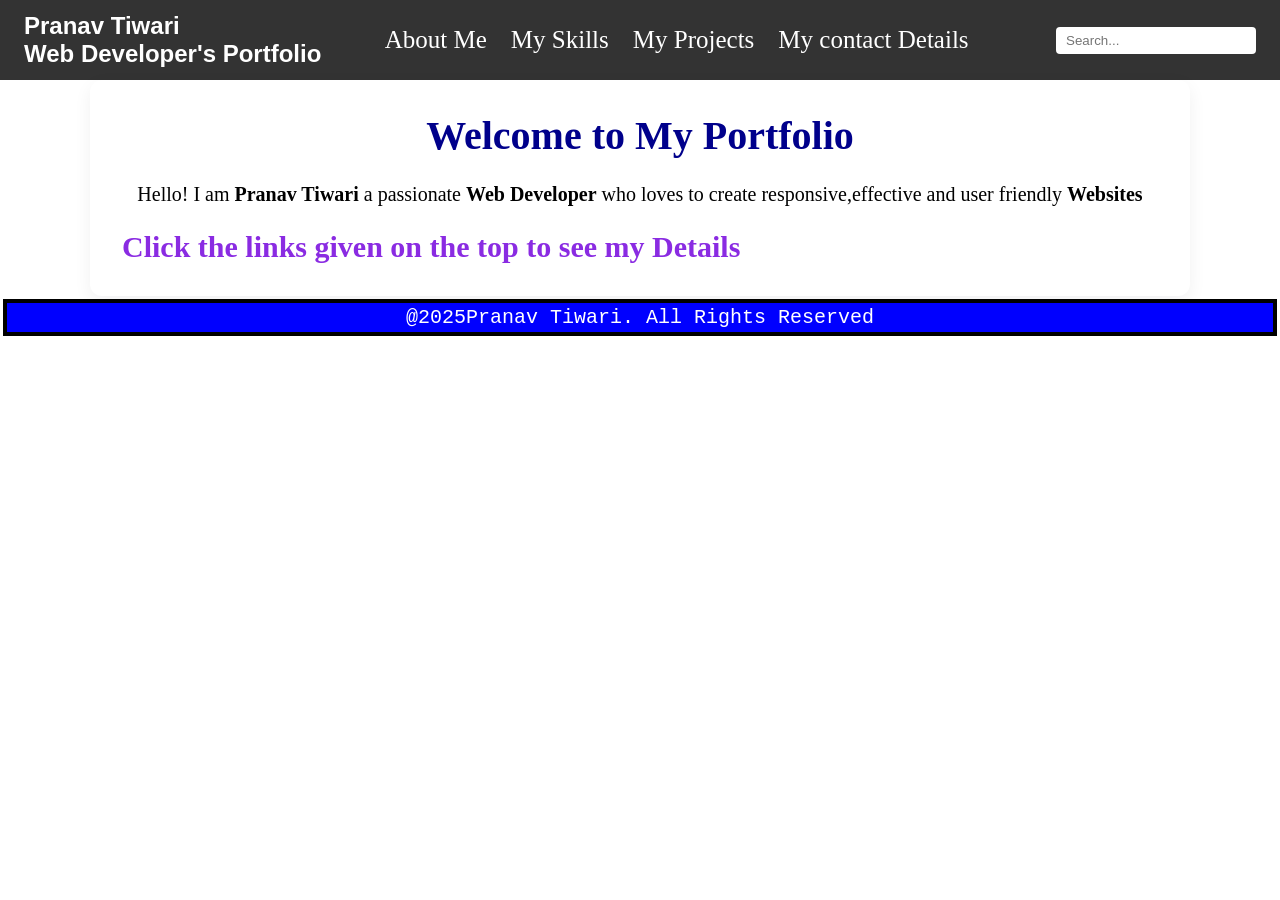
<file: Project 5/index.html>
<!DOCTYPE html>
<html lang="en">
<head>
    <meta charset="UTF-8">
    <meta name="viewport" content="width=device-width, initial-scale=1.0">
    <title>Personal Developer Portfolio</title>
    <link rel="stylesheet" href="style.css">
</head>
<body>
    <!--Name:Pranav Tiwari Roll No.:2502901520278 Date:15/06/2026-->
    <header>
        <nav>
    <div class="logo">Pranav Tiwari<br>Web Developer's Portfolio</div>
    <div class="links">
        <a href="about.html" target="blank">About Me</a>
        <a href="skills.html" target="blank">My Skills</a>
        <a href="Projects.html" target="blank">My Projects</a>
        <a href="contact.html" target="blank"> My contact Details</a>
    </div>
    <input type="text" placeholder="Search...">
  </nav>
    </header>
    <main>
      <section>
     <div class="main-content">
        <h1>Welcome to My Portfolio</h1>
        <p>Hello! I am <strong>Pranav Tiwari</strong> a passionate <strong>Web Developer</strong> who loves to create responsive,effective and user friendly <strong>Websites</strong> </p>
        <h2>
            Click the links given on the top to see my Details
        </h2>
     </div>  
    </section>
    </main>
    <footer>
      @2025Pranav Tiwari. All Rights Reserved
    </footer>
</body>
</html>
</file>
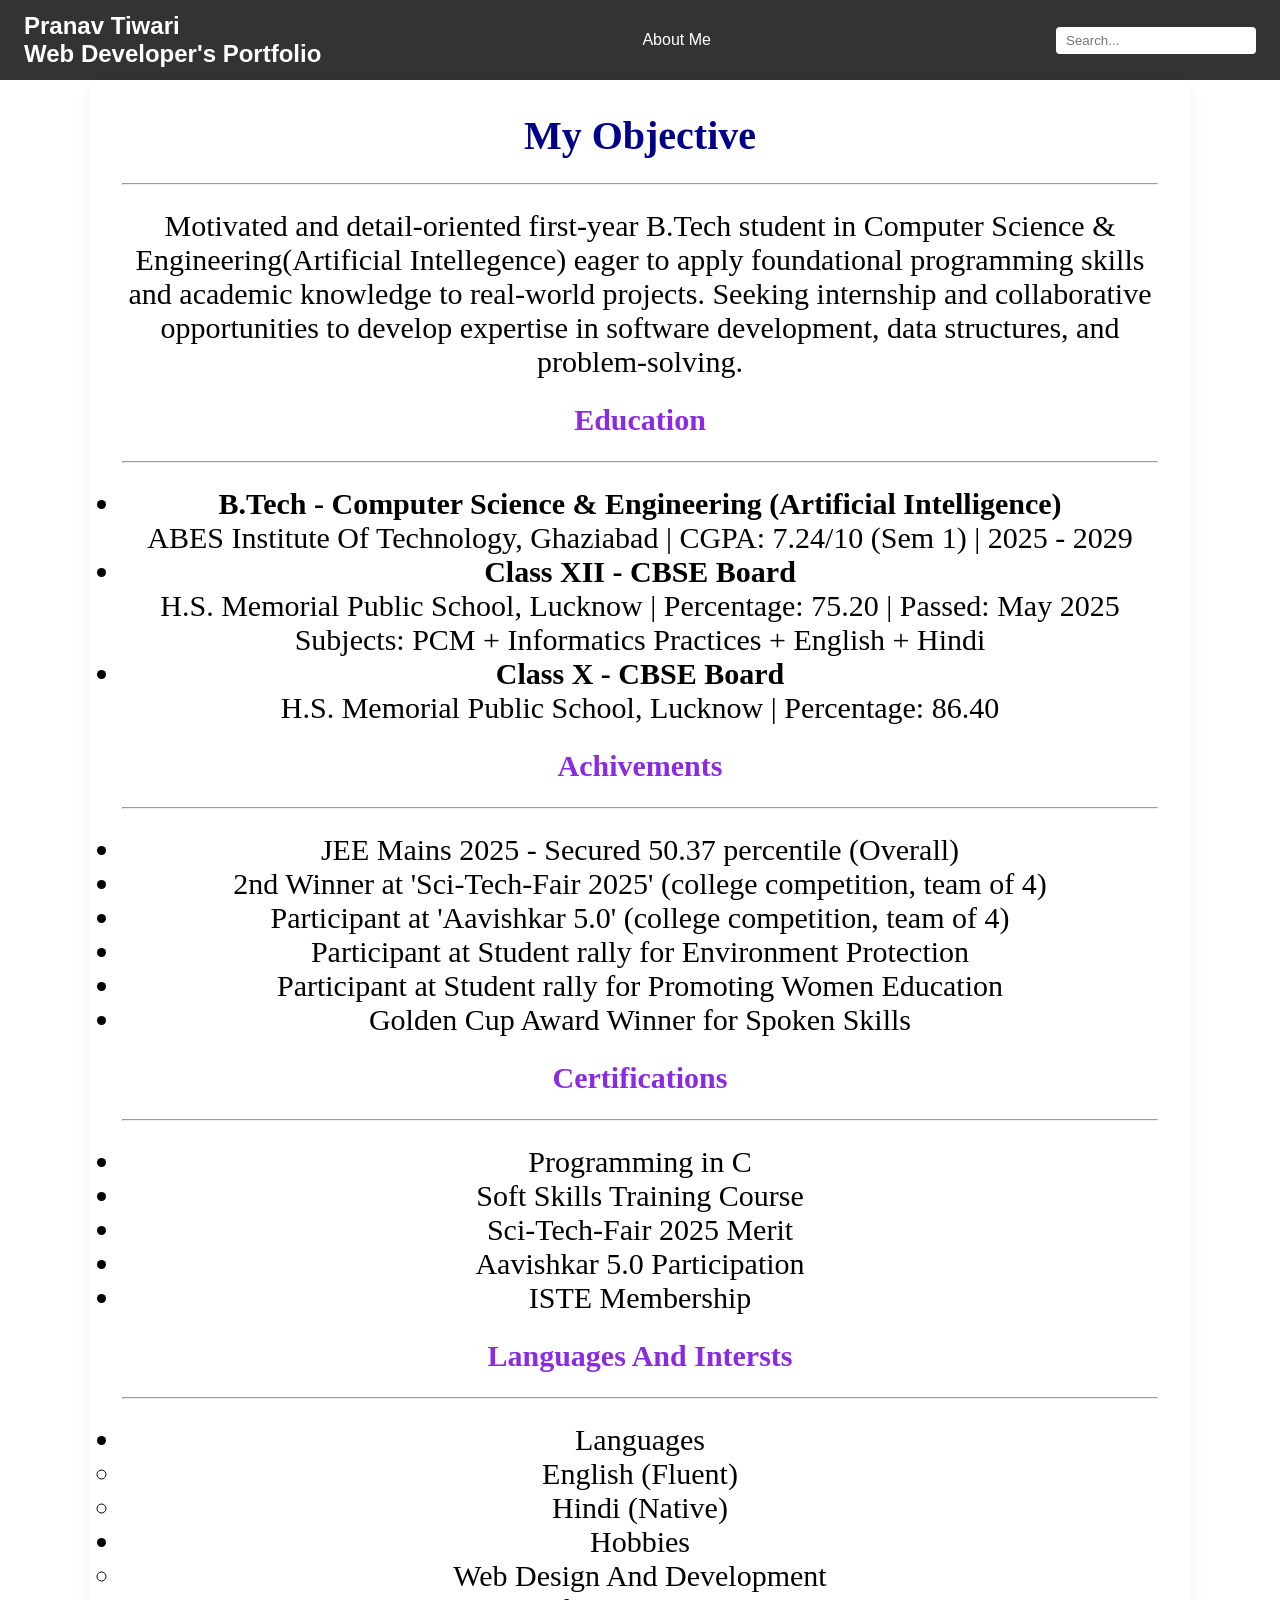
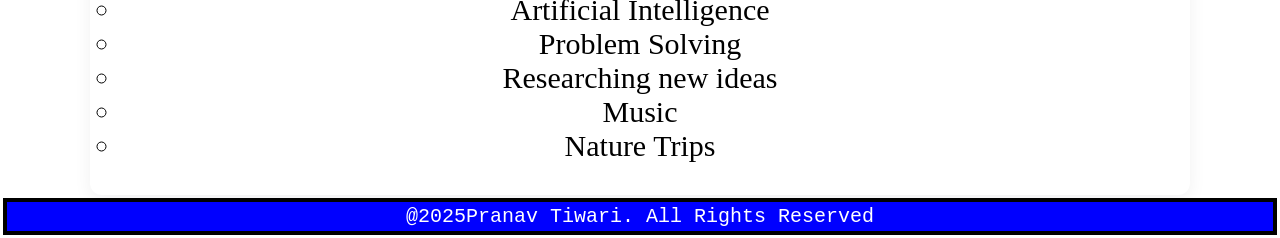
<file: Project 5/about.html>
<!DOCTYPE html>
<html lang="en">
<head>
    <meta charset="UTF-8">
    <meta name="viewport" content="width=device-width, initial-scale=1.0">
    <title>About Me</title>
    <link rel="stylesheet" href="about-style.css">
</head>
<body>
    <header>
        <nav>
    <div class="logo">Pranav Tiwari<br>Web Developer's Portfolio</div>
    <div class="links">
       About Me
    </div>
    <input type="text" placeholder="Search...">
  </nav>
    </header>
    <main>
        <section>
            <div class="main-content">
    <h1>My Objective </h1>
   <hr> <p>Motivated and detail-oriented first-year B.Tech student in      Computer Science & Engineering(Artificial Intellegence) eager to apply foundational programming skills and academic knowledge to real-world projects. Seeking internship and collaborative opportunities to develop expertise in software development, data structures, and problem-solving.
    </p>
    <h2>Education</h2>
    <hr><ul>
        <li><b>B.Tech - Computer Science & Engineering (Artificial Intelligence)</b>
<br>ABES Institute Of Technology, Ghaziabad | CGPA: 7.24/10 (Sem 1) | 2025 - 2029
</li>
        <li><b>Class XII - CBSE Board</b>
<br>H.S. Memorial Public School, Lucknow | Percentage: 75.20 | Passed: May 2025

<br>Subjects: PCM + Informatics Practices + English + Hindi

</li>
        <li><b>Class X - CBSE Board</b>
<br>H.S. Memorial Public School, Lucknow | Percentage: 86.40
</li>
    </ul>
    <h3>Achivements</h3>
    <hr><ul>
       <li> JEE Mains 2025 - Secured 50.37 percentile (Overall)</li>
<li>2nd Winner at 'Sci-Tech-Fair 2025' (college competition, team of 4)</li>
<li>Participant at 'Aavishkar 5.0' (college competition, team of 4)</li>
<li>Participant at Student rally for Environment Protection</li>
<li>Participant at Student rally for Promoting Women Education</li>
<li>Golden Cup Award Winner for Spoken Skills</li
    >
    </ul>
    <h3>Certifications</h3>
    <hr><ul>
        <li>Programming in C</li>
<li>Soft Skills Training Course</li>
<li>Sci-Tech-Fair 2025 Merit</li>
<li>Aavishkar 5.0 Participation</li>
<li>ISTE Membership</li>
    </ul>
    <h3>Languages And Intersts </h3>
    <hr><ul>
        <li>Languages</li>
        <ul>
            <li>English (Fluent)</li>
            <li>Hindi (Native)</li>
        </ul>
        <li>Hobbies</li>
        <ul>
            <li>Web Design And Development</li>
<li>Artificial Intelligence</li>
<li>Problem Solving</li>
<li>Researching new ideas</li>
<li>Music </li>
<li> Nature Trips</li>

        </ul>
    </ul>
    </div>
</section>
</main>
    <footer>
      @2025Pranav Tiwari. All Rights Reserved
    </footer>
</body>
</html>
</file>
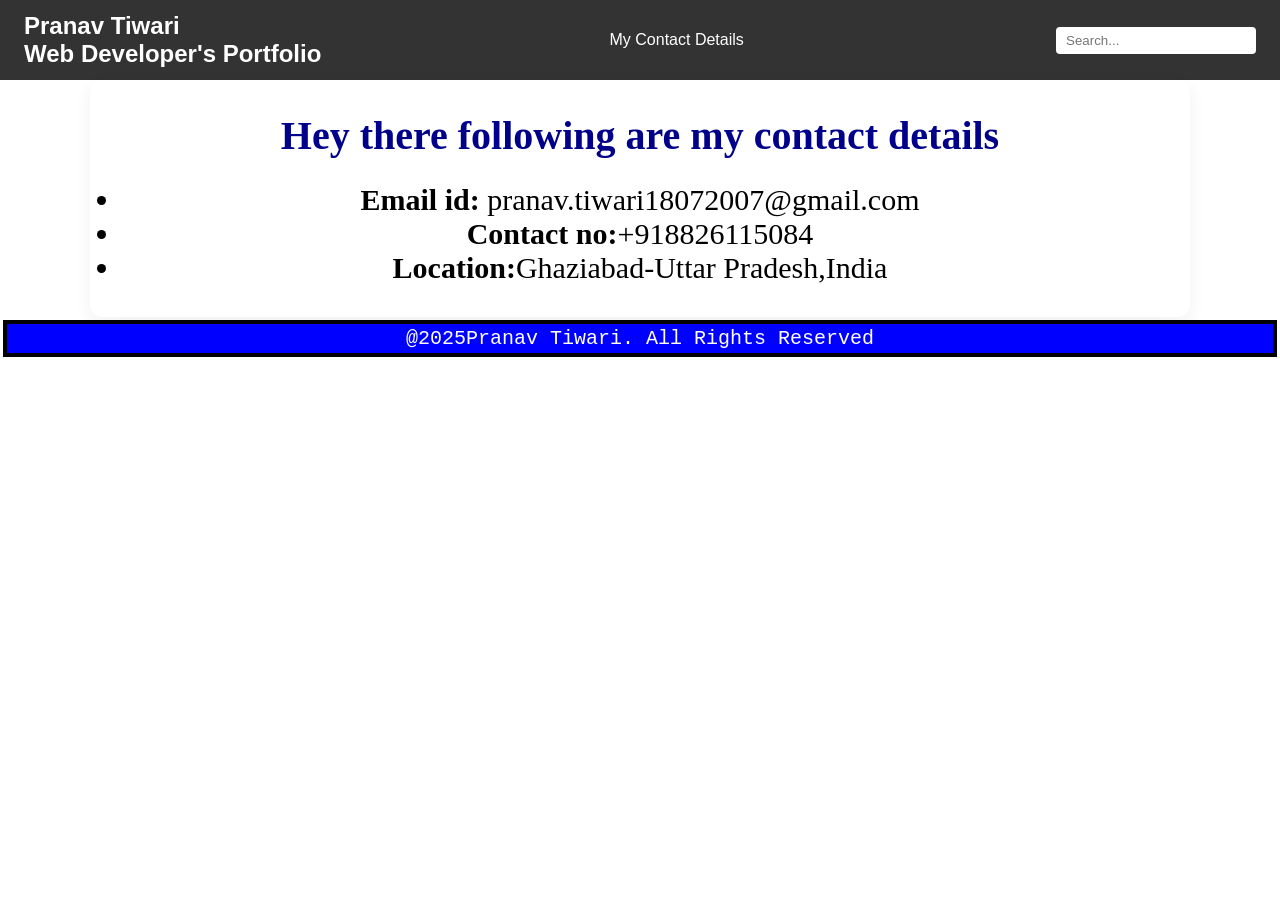
<file: Project 5/contact.html>
<!DOCTYPE html>
<html lang="en">
<head>
    <meta charset="UTF-8">
    <meta name="viewport" content="width=device-width, initial-scale=1.0">
    <title>Contact Me</title>
    <link rel="stylesheet" href="contact-style.css">
</head>
<body>
    <header>
         <nav>
    <div class="logo">Pranav Tiwari<br>Web Developer's Portfolio</div>
      My Contact Details
    </div>
    <input type="text" placeholder="Search...">
  </nav>
    </header>
    <main>
        <section>
            <div class="main-content">
            <h3> Hey there following are my contact details </h3>
            <ul>
                <li><strong>Email id:</strong> pranav.tiwari18072007@gmail.com</li>
                <li><strong>Contact no:</strong>+918826115084</li>
                <li><strong>Location:</strong>Ghaziabad-Uttar Pradesh,India</li>
            </ul>
            </div>
        </section>
    </main>
    <footer>
      <p>
        @2025Pranav Tiwari. All Rights Reserved
      </p>
    </footer>
</body>
</html>
</file>
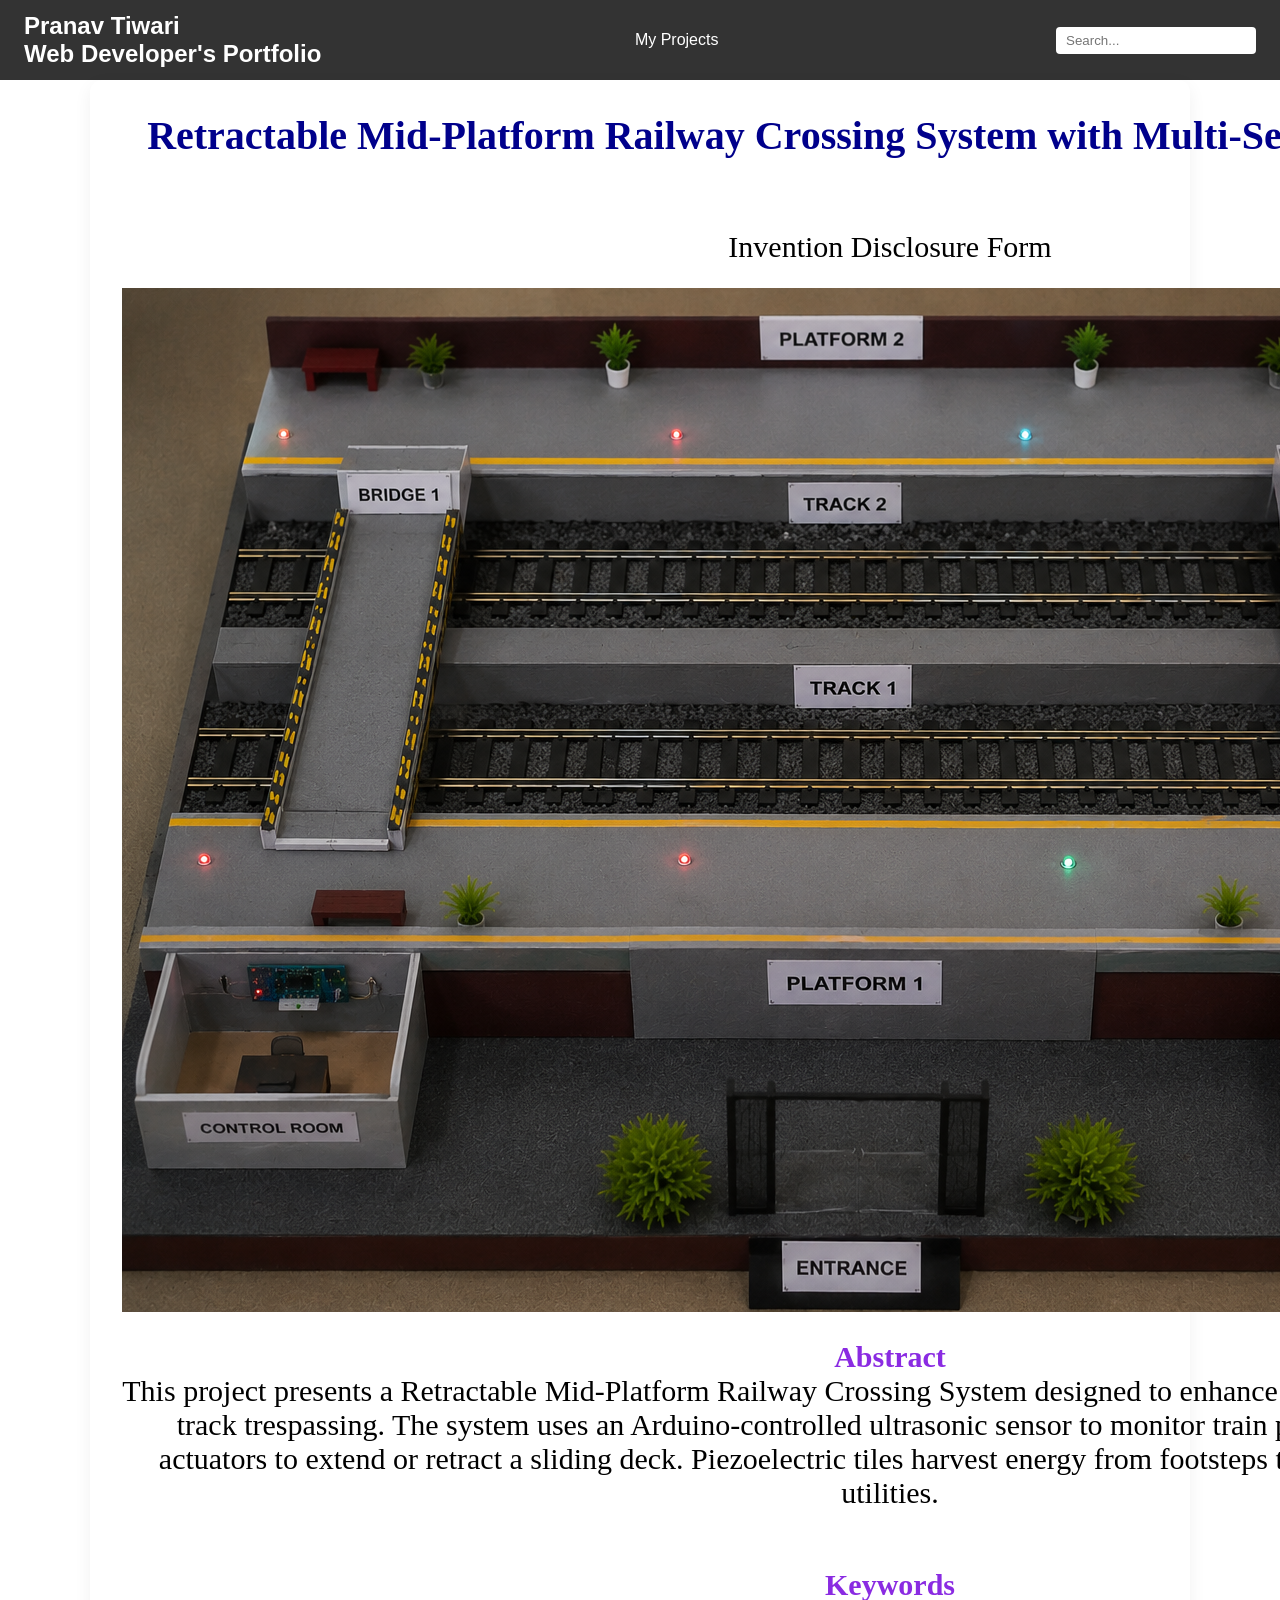
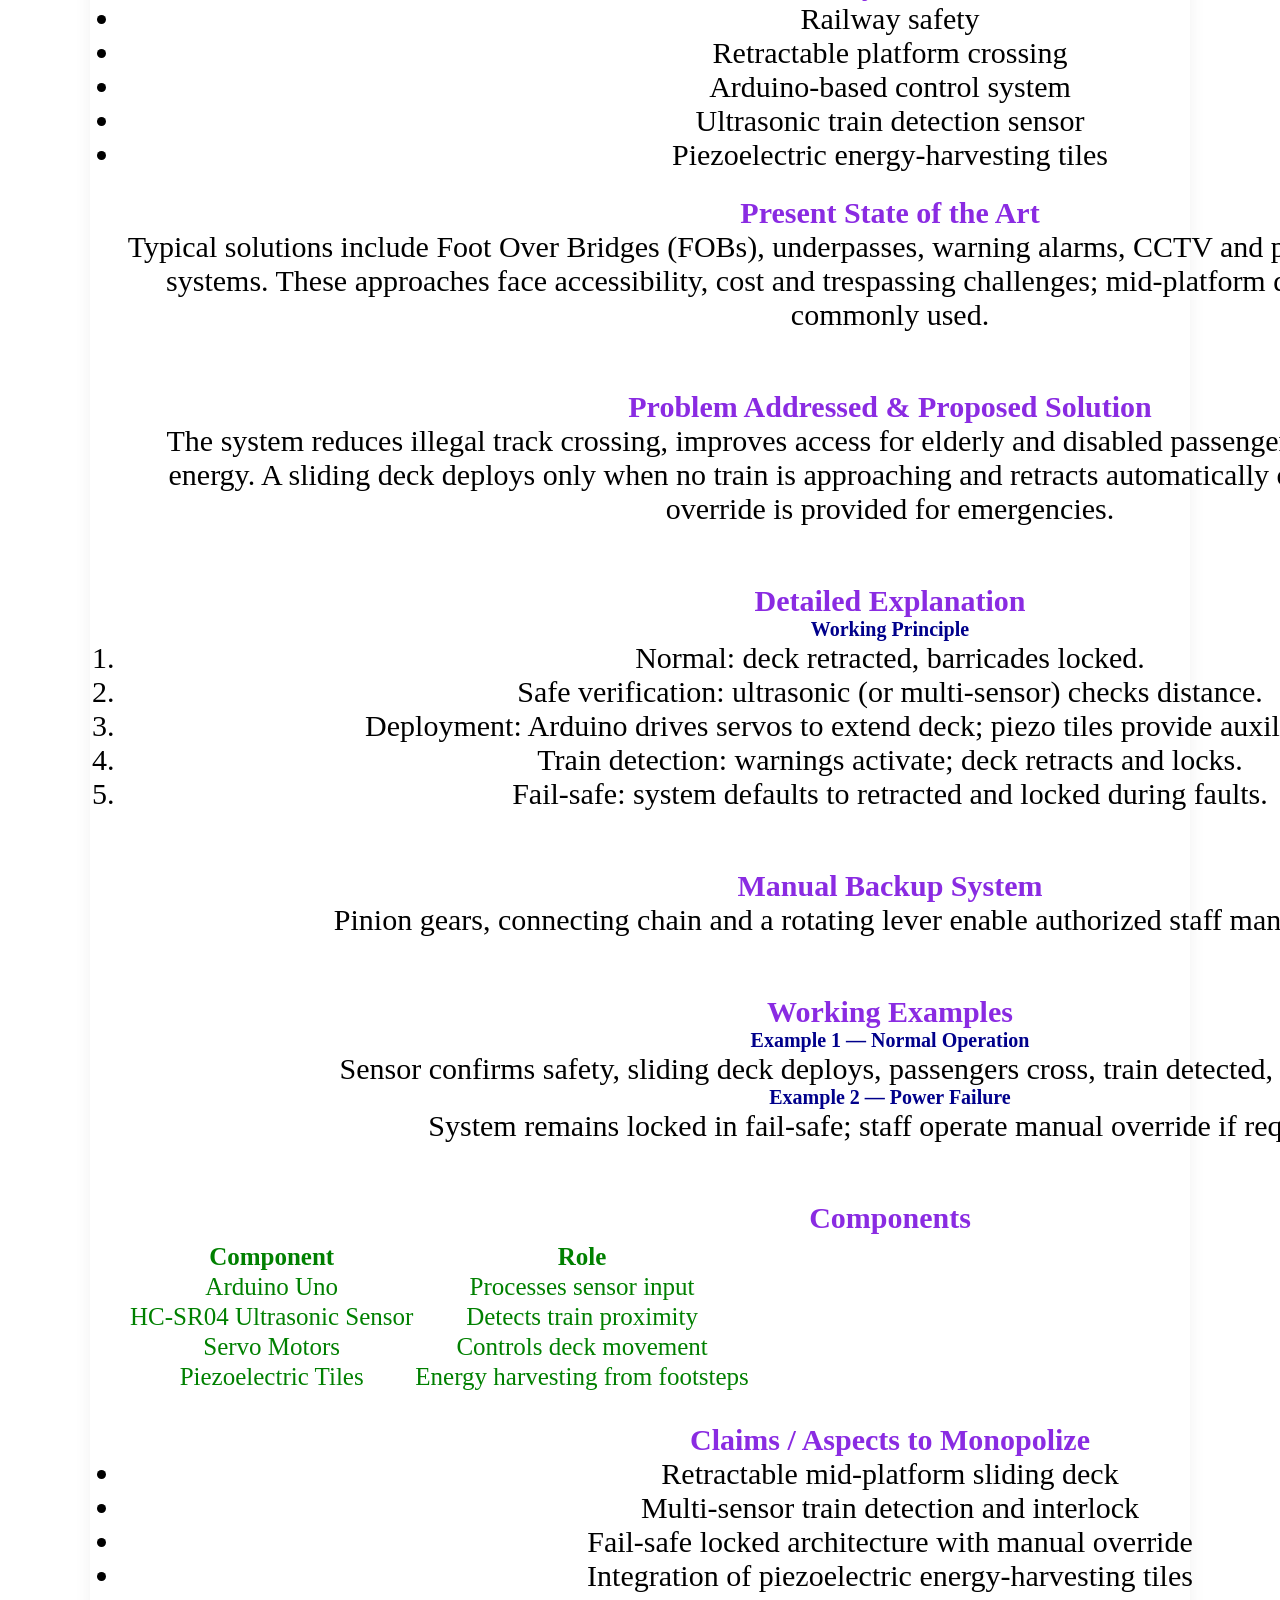
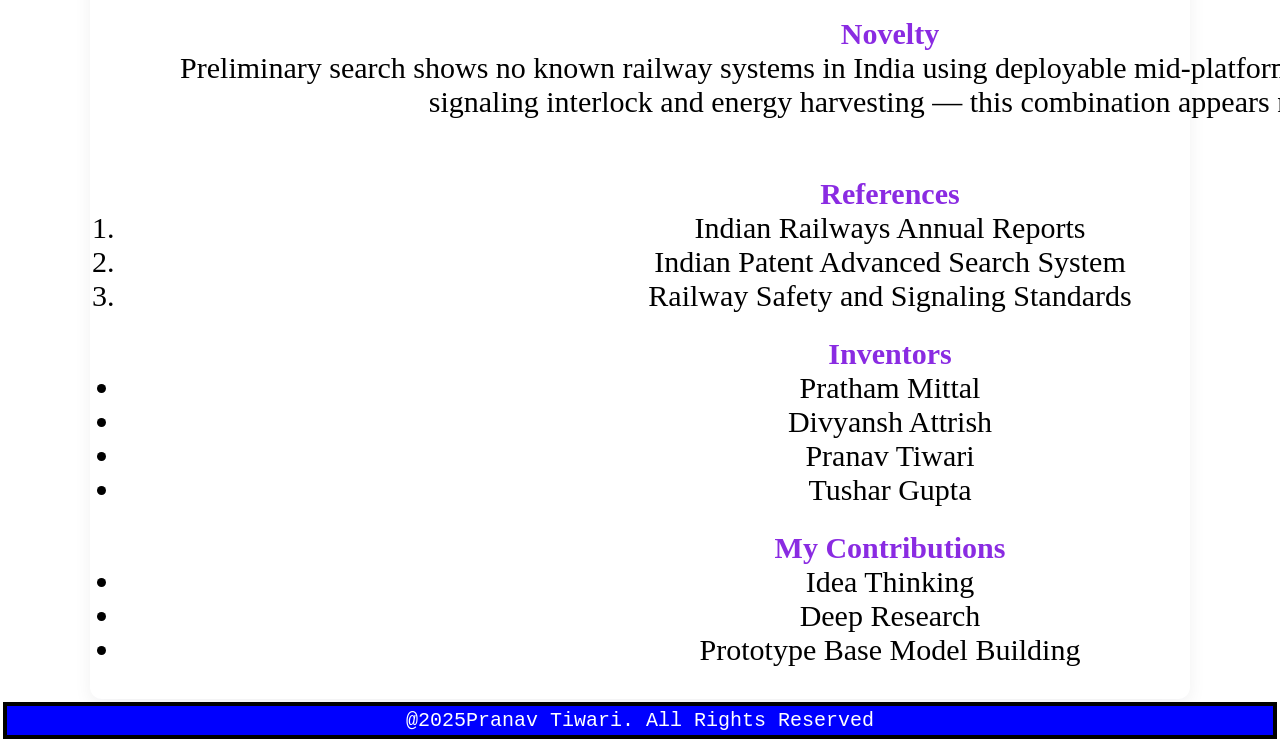
<file: Project 5/Projects.html>
<!doctype html>
<html lang="en">
  <head>
    <meta charset="utf-8" />
    <meta name="viewport" content="width=device-width, initial-scale=1" />
    <title>My Projects</title>
    <link rel="stylesheet" href="Projects-styles.css" >
  </head>
  <body>
    <header>
      <nav>
    <div class="logo">Pranav Tiwari<br>Web Developer's Portfolio</div>
      My Projects
    </div>
    <input type="text" placeholder="Search...">
  </nav>
    </header>

    <main class="container">
      <h1>Retractable Mid-Platform Railway Crossing System with Multi-Sensor Train Detection</h1>
      <p class="subtitle">Invention Disclosure Form</p>
      <figure class="hero">
        <img src="./images/Protototype base model.png" target="_blank" alt="Model of railway platform with retractable crossing" />
        <!--<figcaption>Prototype model — save the supplied image as images/station.jpg</figcaption>-->
      </figure>

      <section>
        <h2>Abstract</h2>
        <p>
          This project presents a Retractable Mid-Platform Railway Crossing System designed to
          enhance accessibility and reduce unsafe track trespassing. The system uses an
          Arduino-controlled ultrasonic sensor to monitor train proximity and servo-driven
          actuators to extend or retract a sliding deck. Piezoelectric tiles harvest energy from
          footsteps to support low-power station utilities.
        </p>
      </section>

      <section>
        <h2>Keywords</h2>
        <ul class="keywords">
          <li>Railway safety</li>
          <li>Retractable platform crossing</li>
          <li>Arduino-based control system</li>
          <li>Ultrasonic train detection sensor</li>
          <li>Piezoelectric energy-harvesting tiles</li>
        </ul>
      </section>

      <section>
        <h2>Present State of the Art</h2>
        <p>
          Typical solutions include Foot Over Bridges (FOBs), underpasses, warning alarms,
          CCTV and platform screen doors for metro systems. These approaches face accessibility,
          cost and trespassing challenges; mid-platform deployable crossings are not commonly used.
        </p>
      </section>

      <section>
        <h2>Problem Addressed & Proposed Solution</h2>
        <p>
          The system reduces illegal track crossing, improves access for elderly and disabled
          passengers, and integrates renewable energy. A sliding deck deploys only when no train
          is approaching and retracts automatically on train detection; a manual override is
          provided for emergencies.
        </p>
      </section>

      <section>
        <h2>Detailed Explanation</h2>
        <h3>Working Principle</h3>
        <ol>
          <li>Normal: deck retracted, barricades locked.</li>
          <li>Safe verification: ultrasonic (or multi-sensor) checks distance.</li>
          <li>Deployment: Arduino drives servos to extend deck; piezo tiles provide auxiliary power.</li>
          <li>Train detection: warnings activate; deck retracts and locks.</li>
          <li>Fail-safe: system defaults to retracted and locked during faults.</li>
        </ol>
      </section>

      <section>
        <h2>Manual Backup System</h2>
        <p>Pinion gears, connecting chain and a rotating lever enable authorized staff manual operation.</p>
      </section>

      <section>
        <h2>Working Examples</h2>
        <h3>Example 1 — Normal Operation</h3>
        <p>Sensor confirms safety, sliding deck deploys, passengers cross, train detected, deck retracts.</p>
        <h3>Example 2 — Power Failure</h3>
        <p>System remains locked in fail-safe; staff operate manual override if required.</p>
      </section>

      <section>
        <h2>Components</h2>
        <table>
          <thead>
            <tr><th>Component</th><th>Role</th></tr>
          </thead>
          <tbody>
            <tr><td>Arduino Uno</td><td>Processes sensor input</td></tr>
            <tr><td>HC-SR04 Ultrasonic Sensor</td><td>Detects train proximity</td></tr>
            <tr><td>Servo Motors</td><td>Controls deck movement</td></tr>
            <tr><td>Piezoelectric Tiles</td><td>Energy harvesting from footsteps</td></tr>
          </tbody>
        </table>
      </section>

      <section>
        <h2>Claims / Aspects to Monopolize</h2>
        <ul>
          <li>Retractable mid-platform sliding deck</li>
          <li>Multi-sensor train detection and interlock</li>
          <li>Fail-safe locked architecture with manual override</li>
          <li>Integration of piezoelectric energy-harvesting tiles</li>
        </ul>
      </section>

      <section>
        <h2>Novelty</h2>
        <p>
          Preliminary search shows no known railway systems in India using deployable mid-platform
          crossings combined with signaling interlock and energy harvesting — this combination
          appears novel.
        </p>
      </section>

      <section>
        <h2>References</h2>
        <ol>
          <li>Indian Railways Annual Reports</li>
          <li>Indian Patent Advanced Search System</li>
          <li>Railway Safety and Signaling Standards</li>
        </ol>
      </section>

      <section>
        <h2>Inventors</h2>
        <ul>
          <li>Pratham Mittal</li>
          <li>Divyansh Attrish</li>
          <li>Pranav Tiwari</li>
          <li>Tushar Gupta</li>
        </ul>
      </section>
      <section>
        <h2>My Contributions</h2>
        <ul>
          <li>Idea Thinking</li>
          <li>Deep Research</li>
          <li>Prototype Base Model Building</li>
        </ul>
      </section>
    </main>

    <footer>
      @2025Pranav Tiwari. All Rights Reserved
    </footer>
  </body>
</html>
</file>
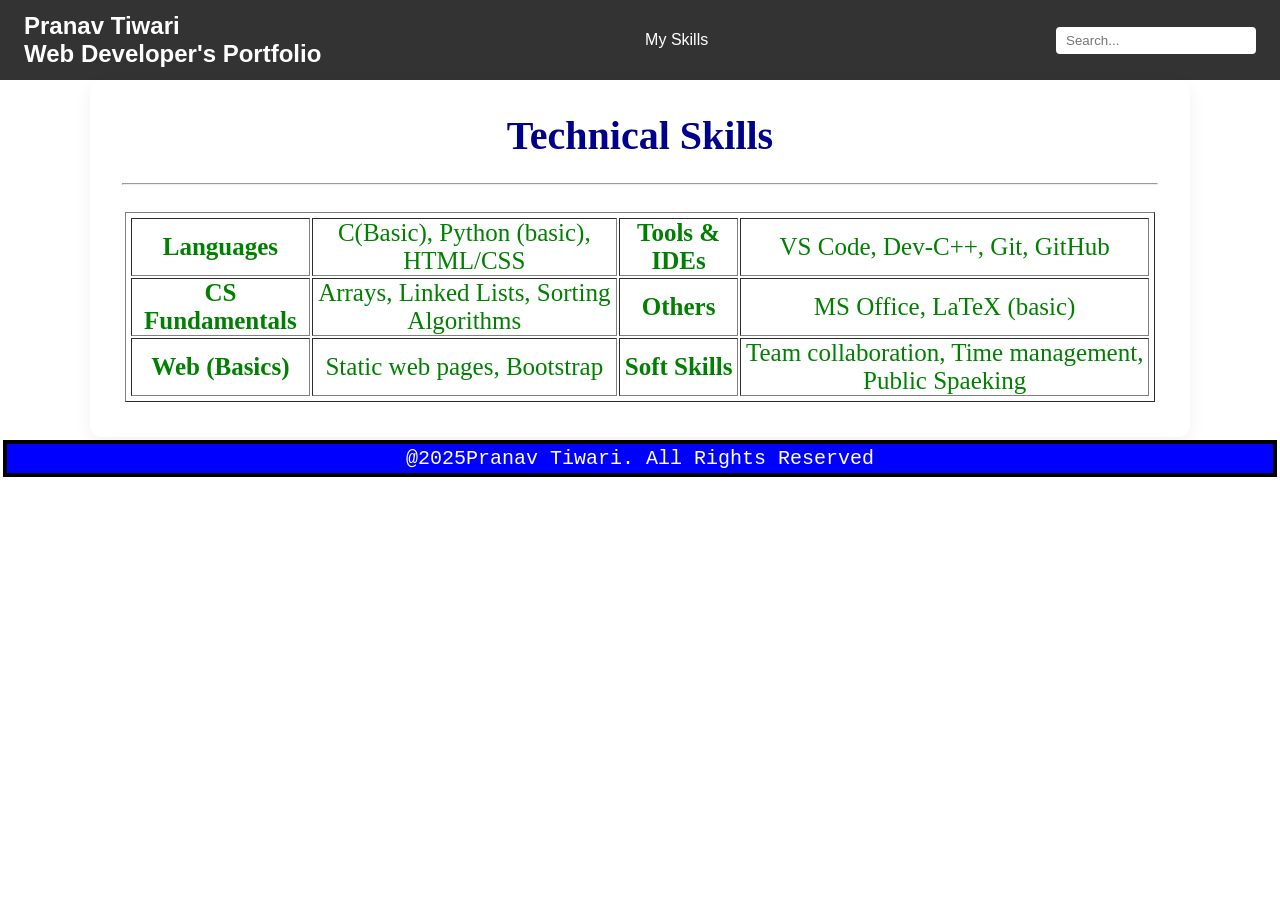
<file: Project 5/skills.html>
<!DOCTYPE html>
<html lang="en">
<head>
    <meta charset="UTF-8">
    <meta name="viewport" content="width=device-width, initial-scale=1.0">
    <title>My Skills</title>
    <link rel="stylesheet" href="skills-styles.css">
</head>
<body>
    <header>
        <nav>
    <div class="logo">Pranav Tiwari<br>Web Developer's Portfolio</div>
    <div class="links">
      My Skills
    </div>
    <input type="text" placeholder="Search...">
  </nav>
    </header>
        <main>
            <section>
                <div class="main-content">
              <h3>Technical Skills</h3>

            <hr>

            <table border="1" cellpadding="10">

                <tr>

                    <th>Languages</th>
                    <td>C(Basic), Python (basic), HTML/CSS</td>

                    <th>Tools & IDEs</th>
                    <td>VS Code, Dev-C++, Git, GitHub</td>

                </tr>

                <tr>

                    <th>CS Fundamentals</th>
                    <td>
                        Arrays, Linked Lists,
                        Sorting Algorithms
                    </td>

                    <th>Others</th>
                    <td>MS Office, LaTeX (basic)</td>

                </tr>

                <tr>

                    <th>Web (Basics)</th>
                    <td>Static web pages, Bootstrap</td>

                    <th>Soft Skills</th>
                    <td>
                        Team collaboration,
                        Time management,
                        Public Spaeking
                    </td>

                </tr>

            </table>
             </div>
            </section>
        </main>
            <footer> 
                @2025Pranav Tiwari. All Rights Reserved
            </footer>  
</body>
</html>
</file>
<file: Project 5/style.css>
/* Reset */
* {
  margin: 0;
  padding: 0;
  box-sizing: border-box;
}

body {
  font-family: Arial, sans-serif;
}

/* Navbar Styling */
nav {
  display: flex;                 /* 1. Make nav a flex row */
  justify-content: space-between;/* 2. Logo left, links right */
  align-items: center;           /* 3. Vertically center */
  padding: 12px 24px;
  background-color: #333;
  color: #fff;
  flex-wrap: wrap;               /* 6. Wrap on small screens */
}

.logo {
  font-size: 1.5rem;
  font-weight: bold;
}

.links {
  display: flex;
  gap: 24px;                     /* 4. Space links evenly */
}

.links a {
  color: #fff;
  text-decoration: none;
  font-weight: 500;
}

.links a:hover {
  text-decoration: underline;
}

nav input {
  flex-grow: 1;                  /* 5. Search box grows */
  max-width: 200px;
  margin-left: 24px;
  padding: 6px 10px;
  border-radius: 4px;
  border: none;
}

/* Main Content */
.main-content {
  font-family: 'Times New Roman', Times, serif;
  font-size: 30px;
  flex: 1 1 0;
  min-width: 200px;
  background: #ffffff;
  border-radius: 12px;
  padding: 28px 22px;
  text-align: center;
  box-shadow: 0 6px 18px rgba(17,24,39,0.06);
  transition: transform 0.25s ease, box-shadow 0.25s ease;
  display: flex;
  flex-direction: column;
  justify-content: center;
  gap: 12px;
  display: flex;
  gap: 24px;
  justify-content: center;
  align-items: stretch;
  padding: 32px;
  flex-wrap: wrap; /* ensures stacking on mobile */
  width: min(1100px, 95%);
  margin: 0 auto;
}

h1 {
  color: darkblue;
  text-align: center;
  font-family: 'Times New Roman', Times, serif;
  font-size: 40px;
}

p {
  font-family: 'Times New Roman', Times, serif;
  font-size: 20px;   
  color: black;
}

h2 {
  font-family: 'Times New Roman', Times, serif;
  font-size: 30px;
  text-align: left;
  color: blueviolet;
}

a {
  font-family: 'Times New Roman', Times, serif;
  font-size: 25px;
}

footer {
  text-align: center;   /* keep only center */
  margin: 3px;
  padding: 3px;
  border: 4px solid black;
  background-color: blue;
  background-position: bottom;
  font-family: 'Courier New', Courier, monospace;
  font-size: 20px;
  color: white;
}
</file>
<file: Project 5/about-style.css>
/* Reset */
* {
  margin: 0;
  padding: 0;
  box-sizing: border-box;
}

body {
  font-family: Arial, sans-serif;
}

/* Navbar Styling */
nav {
  display: flex;                 /* 1. Make nav a flex row */
  justify-content: space-between;/* 2. Logo left, links right */
  align-items: center;           /* 3. Vertically center */
  padding: 12px 24px;
  background-color: #333;
  color: #fff;
  flex-wrap: wrap;               /* 6. Wrap on small screens */
}

.logo {
  font-size: 1.5rem;
  font-weight: bold;
}

.links {
  display: flex;
  gap: 24px;                     /* 4. Space links evenly */
}

.links a {
  color: #fff;
  text-decoration: none;
  font-weight: 500;
}

.links a:hover {
  text-decoration: underline;
}

nav input {
  flex-grow: 1;                  /* 5. Search box grows */
  max-width: 200px;
  margin-left: 24px;
  padding: 6px 10px;
  border-radius: 4px;
  border: none;
}
 .main-content
 {
    font-family: 'Times New Roman', Times, serif;
    flex: 1 1 0;
  min-width: 200px;
  background: #ffffff;
  border-radius: 12px;
  padding: 28px 22px;
  text-align: center;
  box-shadow: 0 6px 18px rgba(17,24,39,0.06);
  transition: transform 0.25s ease, box-shadow 0.25s ease;
  display: flex;
  flex-direction: column;
  justify-content: center;
  gap: 12px;
  display: flex;
  gap: 24px;
  justify-content: center;
  align-items: stretch;
  padding: 32px;
  flex-wrap: wrap; /* ensures stacking on mobile */
  width: min(1100px, 95%);
  margin: 0 auto;
 }
 h1
{
color:darkblue;
text-align: center;
font-family: 'Times New Roman', Times, serif;
font-size: 40px;
}
 p
{
 font-family: 'Times New Roman', Times, serif;
 font-size: 30px;   
 color:black
} 
 h2
{
    font-family: 'Times New Roman', Times, serif;
    font-size: 30px;
    text-align: center;
    color: blueviolet;
}
 h3
{
    font-family: 'Times New Roman', Times, serif;
    font-size: 30px;
    text-align: center;
    color: blueviolet;
}
 ul
{
 font-family: 'Times New Roman', Times, serif;
 font-size: 30px;
}
 footer
{
    text-align: end;
    text-align: center;
    margin: 3px;
    padding: 3px;
    border: 4px solid black;
    background-color: blue;
    background-position: bottom;
    font-family: 'Courier New', Courier, monospace;
    font-size: 20px;
    color:white;
}
</file>
<file: Project 5/contact-style.css>
/* Reset */
* {
  margin: 0;
  padding: 0;
  box-sizing: border-box;
}

body {
  font-family: Arial, sans-serif;
}

/* Navbar Styling */
nav {
  display: flex;                 /* 1. Make nav a flex row */
  justify-content: space-between;/* 2. Logo left, links right */
  align-items: center;           /* 3. Vertically center */
  padding: 12px 24px;
  background-color: #333;
  color: #fff;
  flex-wrap: wrap;               /* 6. Wrap on small screens */
}

.logo {
  font-size: 1.5rem;
  font-weight: bold;
}

.links {
  display: flex;
  gap: 24px;                     /* 4. Space links evenly */
}

.links a {
  color: #fff;
  text-decoration: none;
  font-weight: 500;
}

.links a:hover {
  text-decoration: underline;
}

nav input {
  flex-grow: 1;                  /* 5. Search box grows */
  max-width: 200px;
  margin-left: 24px;
  padding: 6px 10px;
  border-radius: 4px;
  border: none;
}
.main-content
{
    font-family: 'Times New Roman', Times, serif;
    flex: 1 1 0;
  min-width: 200px;
  background: #ffffff;
  border-radius: 12px;
  padding: 28px 22px;
  text-align: center;
  box-shadow: 0 6px 18px rgba(17,24,39,0.06);
  transition: transform 0.25s ease, box-shadow 0.25s ease;
  display: flex;
  flex-direction: column;
  justify-content: center;
  gap: 12px;
  display: flex;
  gap: 24px;
  justify-content: center;
  align-items: stretch;
  padding: 32px;
  flex-wrap: wrap; /* ensures stacking on mobile */
  width: min(1100px, 95%);
  margin: 0 auto;
}
h3
{
color:darkblue;
text-align: center;
font-family: 'Times New Roman', Times, serif;
font-size: 40px;
}
ul
{
 font-family: 'Times New Roman', Times, serif;
 font-size: 30px;
}
footer
{
    text-align: end;
    text-align: center;
    margin: 3px;
    padding: 3px;
    border: 4px solid black;
    background-color: blue;
    background-position: bottom;
    font-family: 'Courier New', Courier, monospace;
    font-size: 20px;
    color:white;
}
</file>
<file: Project 5/Projects-styles.css>
/* Reset */
* {
  margin: 0;
  padding: 0;
  box-sizing: border-box;
}

body {
  font-family: Arial, sans-serif;
}

/* Navbar Styling */
nav {
  display: flex;                 /* 1. Make nav a flex row */
  justify-content: space-between;/* 2. Logo left, links right */
  align-items: center;           /* 3. Vertically center */
  padding: 12px 24px;
  background-color: #333;
  color: #fff;
  flex-wrap: wrap;               /* 6. Wrap on small screens */
}

.logo {
  font-size: 1.5rem;
  font-weight: bold;
}

.links {
  display: flex;
  gap: 24px;                     /* 4. Space links evenly */
}

.links a {
  color: #fff;
  text-decoration: none;
  font-weight: 500;
}

.links a:hover {
  text-decoration: underline;
}

nav input {
  flex-grow: 1;                  /* 5. Search box grows */
  max-width: 200px;
  margin-left: 24px;
  padding: 6px 10px;
  border-radius: 4px;
  border: none;
}
.container
{
    font-family: 'Times New Roman', Times, serif;
    flex: 1 1 0;
  min-width: 200px;
  background: #ffffff;
  border-radius: 12px;
  padding: 28px 22px;
  text-align: center;
  box-shadow: 0 6px 18px rgba(17,24,39,0.06);
  transition: transform 0.25s ease, box-shadow 0.25s ease;
  display: flex;
  flex-direction: column;
  justify-content: center;
  gap: 12px;
  display: flex;
  gap: 24px;
  justify-content: center;
  align-items: stretch;
  padding: 32px;
  flex-wrap: wrap; /* ensures stacking on mobile */
  width: min(1100px, 95%);
  margin: 0 auto;
}
h1
{
color:darkblue;
text-align: center;
font-family: 'Times New Roman', Times, serif;
font-size: 40px;
}
p
{
 font-family: 'Times New Roman', Times, serif;
 font-size: 30px;   
 color:black
} 
h2
{
 font-family: 'Times New Roman', Times, serif;
    font-size: 30px;
    text-align: center;
    color: blueviolet;
}
ul
{
 font-family: 'Times New Roman', Times, serif;
 font-size: 30px;
}
ol
{
 font-family: 'Times New Roman', Times, serif;
 font-size: 30px;
}
h3
{
color:darkblue;
text-align: center;
font-family: 'Times New Roman', Times, serif;
font-size: 20px;
}
table
{
color: green;
font-family: 'Times New Roman', Times, serif;
font-size: 25px;
margin: 3px;
padding: 3px;
}
footer
{
    text-align: end;
    text-align: center;
    margin: 3px;
    padding: 3px;
    border: 4px solid black;
    background-color: blue;
    background-position: bottom;
    font-family: 'Courier New', Courier, monospace;
    font-size: 20px;
    color: white;
}
</file>
<file: Project 5/skills-styles.css>
/* Reset */
* {
  margin: 0;
  padding: 0;
  box-sizing: border-box;
}

body {
  font-family: Arial, sans-serif;
}

/* Navbar Styling */
nav {
  display: flex;                 /* 1. Make nav a flex row */
  justify-content: space-between;/* 2. Logo left, links right */
  align-items: center;           /* 3. Vertically center */
  padding: 12px 24px;
  background-color: #333;
  color: #fff;
  flex-wrap: wrap;               /* 6. Wrap on small screens */
}

.logo {
  font-size: 1.5rem;
  font-weight: bold;
}

.links {
  display: flex;
  gap: 24px;                     /* 4. Space links evenly */
}

.links a {
  color: #fff;
  text-decoration: none;
  font-weight: 500;
}

.links a:hover {
  text-decoration: underline;
}

nav input {
  flex-grow: 1;                  /* 5. Search box grows */
  max-width: 200px;
  margin-left: 24px;
  padding: 6px 10px;
  border-radius: 4px;
  border: none;
}
.main-content
{
    font-family: 'Times New Roman', Times, serif;
    flex: 1 1 0;
  min-width: 200px;
  background: #ffffff;
  border-radius: 12px;
  padding: 28px 22px;
  text-align: center;
  box-shadow: 0 6px 18px rgba(17,24,39,0.06);
  transition: transform 0.25s ease, box-shadow 0.25s ease;
  display: flex;
  flex-direction: column;
  justify-content: center;
  gap: 12px;
  display: flex;
  gap: 24px;
  justify-content: center;
  align-items: stretch;
  padding: 32px;
  flex-wrap: wrap; /* ensures stacking on mobile */
  width: min(1100px, 95%);
  margin: 0 auto;
}
 h3
{
color:darkblue;
text-align: center;
font-family: 'Times New Roman', Times, serif;
font-size: 40px;
}
 p
{
 font-family: 'Times New Roman', Times, serif;
 font-size: 30px;   
 color:black
} 
 table
{
color: green;
font-family: 'Times New Roman', Times, serif;
font-size: 25px;
margin: 3px;
padding: 3px;
}
 footer
{
    text-align: end;
    text-align: center;
    margin: 3px;
    padding: 3px;
    border: 4px solid black;
    background-color: blue;
    background-position: bottom;
    font-family: 'Courier New', Courier, monospace;
    font-size: 20px;
    color: white;
}
</file>
